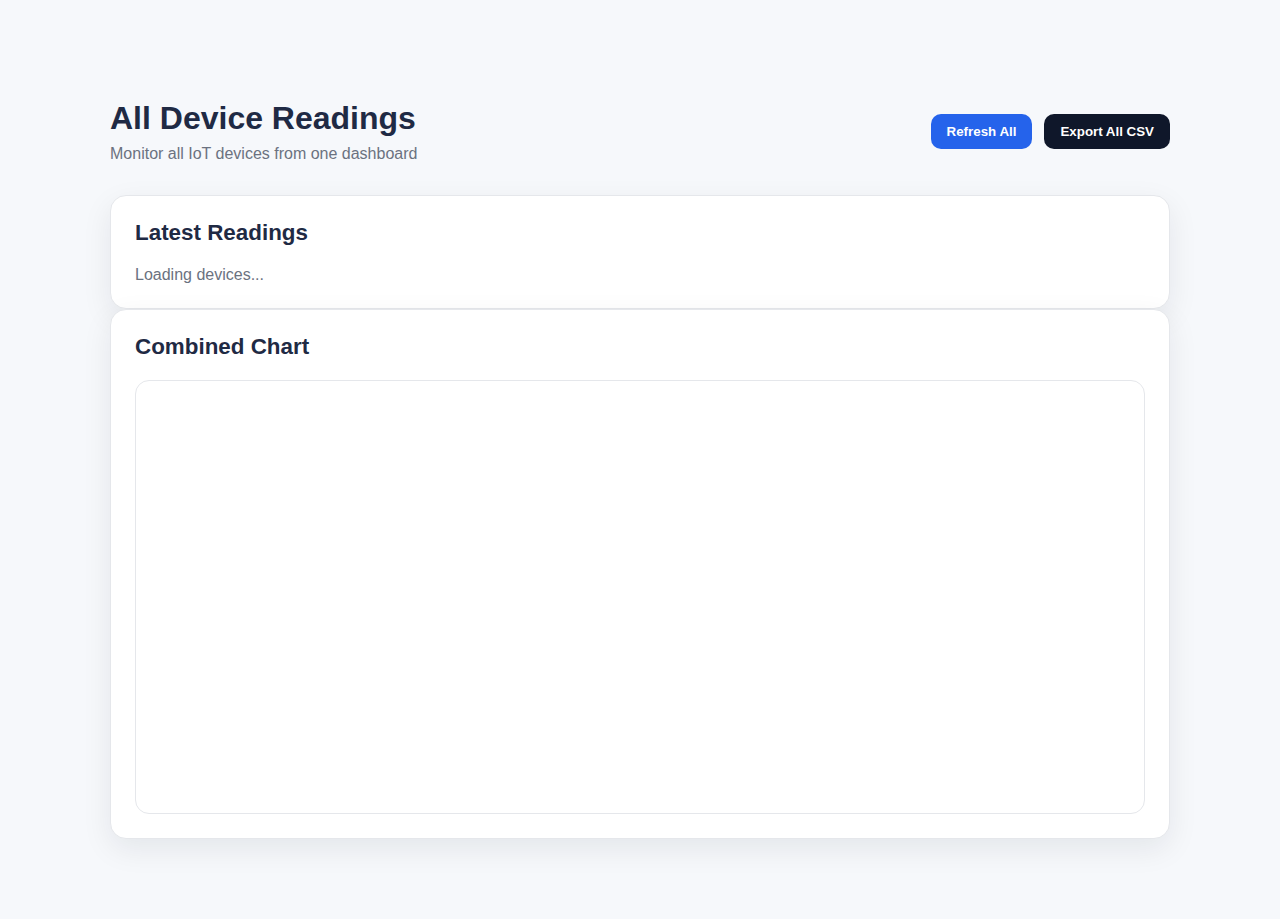
<file: static/all-readings.html>
<!DOCTYPE html>
<html lang="en">
  <head>
    <meta charset="UTF-8" />
    <meta name="viewport" content="width=device-width, initial-scale=1.0" />
    <title>All Device Readings - Smart Kerala Volt Metering</title>
    <link rel="stylesheet" href="/static/styles.css" />
    <script src="https://code.highcharts.com/highcharts.js"></script>
  </head>
  <body>
    <div id="navbar-container"></div>
    <div class="container">
      <header class="header">
        <div>
          <h1>All Device Readings</h1>
          <p>Monitor all IoT devices from one dashboard</p>
        </div>
        <div class="header-actions">
          <button class="button" id="refreshAllBtn" type="button">Refresh All</button>
          <button class="button secondary" id="exportAllCsvBtn" type="button">Export All CSV</button>
        </div>
      </header>

      <section class="panel">
        <div class="panel-header">
          <h2>Latest Readings</h2>
        </div>
        <div id="allReadingsContainer" class="all-devices-grid">
          <p class="muted">Loading devices...</p>
        </div>
      </section>

      <section class="panel">
        <div class="panel-header">
          <h2>Combined Chart</h2>
        </div>
        <div class="chart-section">
          <div id="combinedChart" class="chart-container"></div>
        </div>
      </section>
    </div>

    <script src="/static/app.js"></script>
  </body>
</html>
</file>
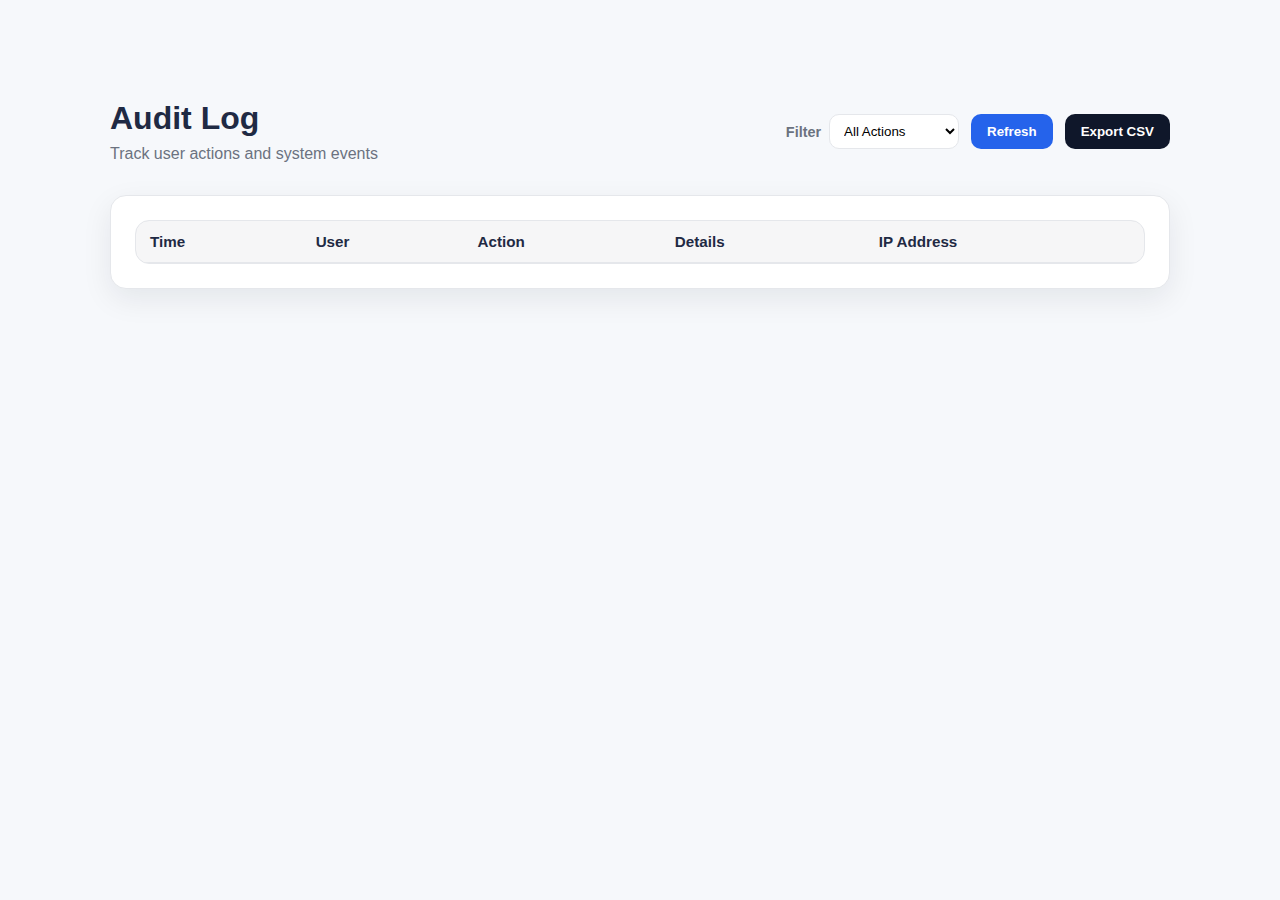
<file: static/audit.html>
<!DOCTYPE html>
<html lang="en">
  <head>
    <meta charset="UTF-8" />
    <meta name="viewport" content="width=device-width, initial-scale=1.0" />
    <title>Audit Log - Smart Kerala Volt Metering</title>
    <link rel="stylesheet" href="/static/css/variables.css" />
    <link rel="stylesheet" href="/static/css/navbar.css" />
    <link rel="stylesheet" href="/static/css/buttons.css" />
    <link rel="stylesheet" href="/static/css/components.css" />
    <link rel="stylesheet" href="/static/css/tables.css" />
  </head>
  <body>
    <div id="navbar-container"></div>
    <div class="container">
      <header class="header">
        <div>
          <h1>Audit Log</h1>
          <p>Track user actions and system events</p>
        </div>
        <div class="header-actions">
          <label class="toolbar-field">
            Filter
            <select id="actionFilter">
              <option value="">All Actions</option>
              <option value="login">Login</option>
              <option value="logout">Logout</option>
              <option value="device_control">Device Control</option>
              <option value="device_create">Device Create</option>
              <option value="device_update">Device Update</option>
              <option value="device_delete">Device Delete</option>
              <option value="user_create">User Create</option>
              <option value="user_update">User Update</option>
              <option value="user_delete">User Delete</option>
            </select>
          </label>
          <button class="button" id="refreshAuditBtn">Refresh</button>
          <button class="button secondary" id="exportAuditBtn">Export CSV</button>
        </div>
      </header>

      <section class="panel">
        <div class="table-wrap">
          <table class="table">
            <thead>
              <tr>
                <th>Time</th>
                <th>User</th>
                <th>Action</th>
                <th>Details</th>
                <th>IP Address</th>
              </tr>
            </thead>
            <tbody id="auditTableBody"></tbody>
          </table>
          <p class="muted" id="auditEmpty" style="display:none">No audit logs found.</p>
        </div>
      </section>
    </div>

    <script src="/static/app.js"></script>
  </body>
</html>
</file>
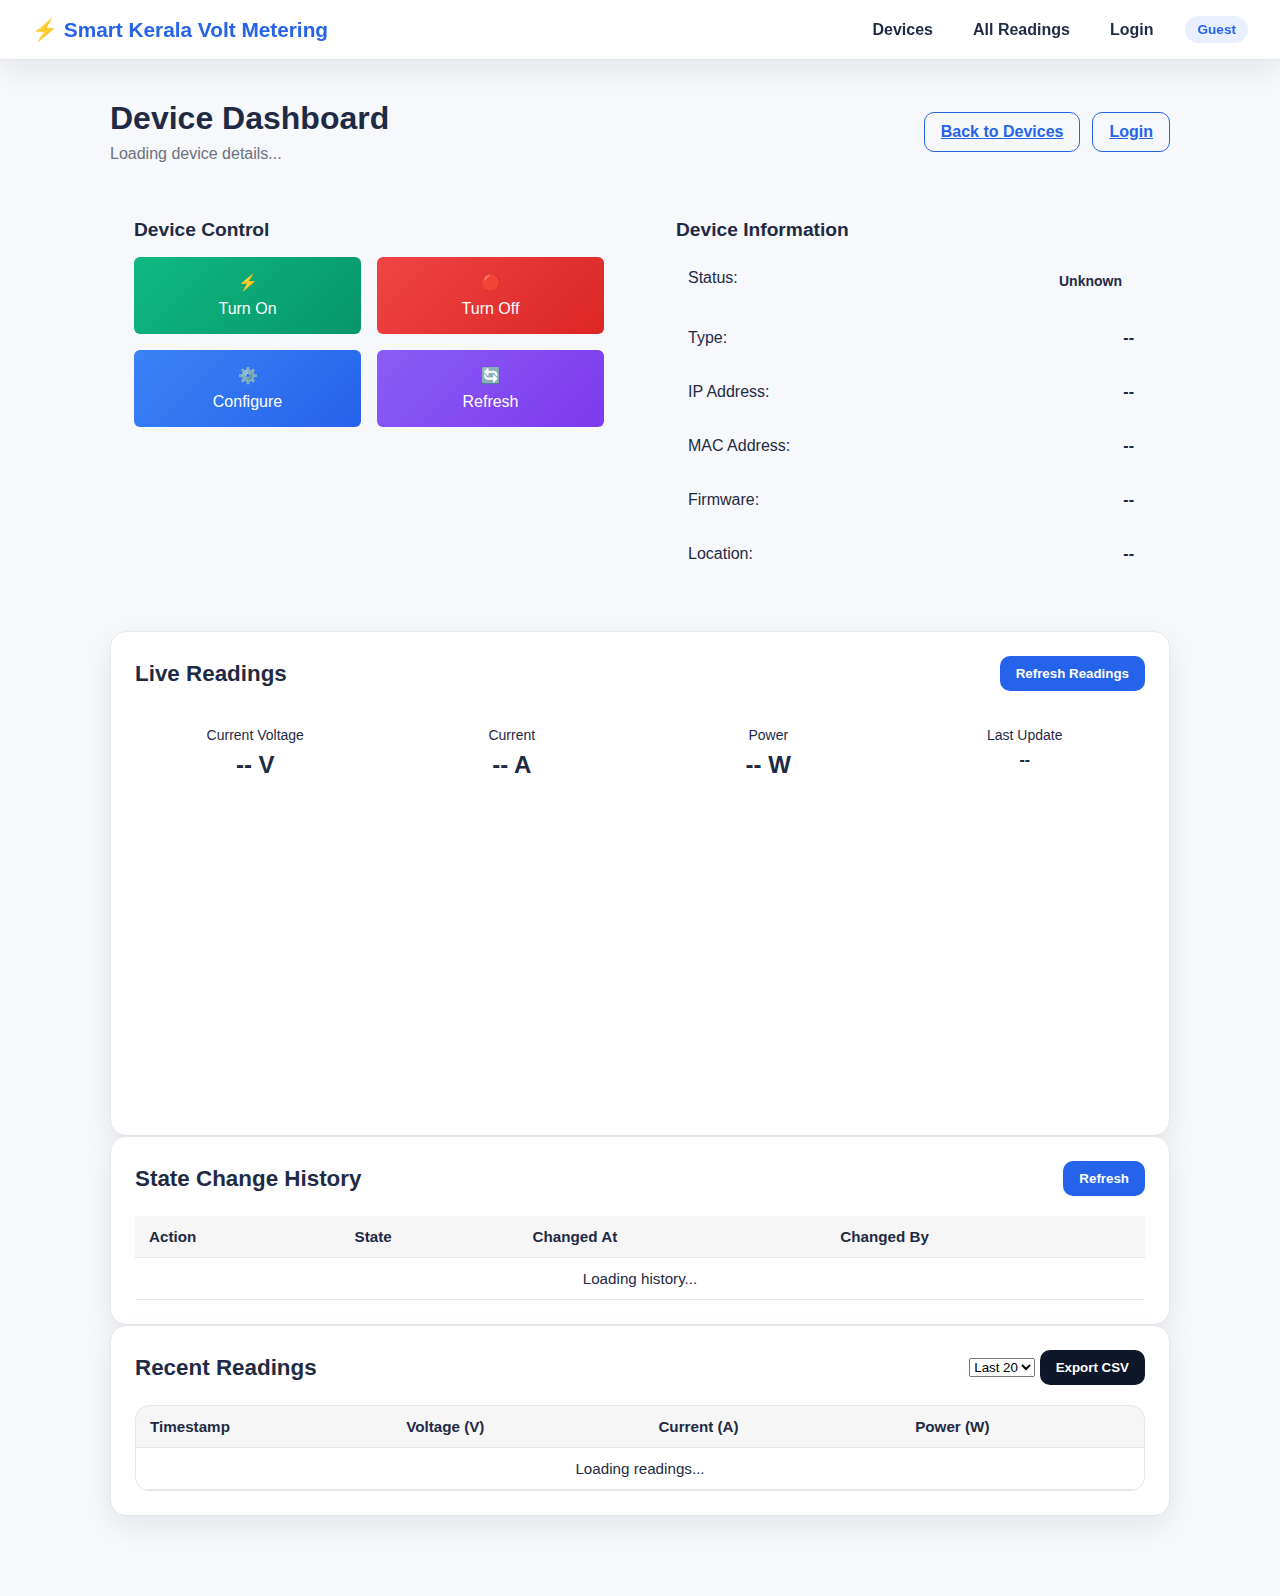
<file: static/device-dashboard.html>
<!DOCTYPE html>
<html lang="en">
  <head>
    <meta charset="UTF-8" />
    <meta name="viewport" content="width=device-width, initial-scale=1.0" />
    <title>Device Dashboard - Smart Kerala Volt Metering</title>
    <link rel="stylesheet" href="/static/css/variables.css" />
    <link rel="stylesheet" href="/static/css/navbar.css" />
    <link rel="stylesheet" href="/static/css/buttons.css" />
    <link rel="stylesheet" href="/static/css/components.css" />
    <link rel="stylesheet" href="/static/css/tables.css" />
    <link rel="stylesheet" href="/static/css/readings.css" />
    <link rel="stylesheet" href="/static/css/modals.css" />
    <link rel="stylesheet" href="/static/css/forms.css" />
    <link rel="stylesheet" href="/static/css/devices.css" />
    <script src="https://code.highcharts.com/highcharts.js"></script>
    <style>
      .dashboard-grid {
        display: grid;
        grid-template-columns: 1fr 1fr;
        gap: 1.5rem;
        margin-bottom: 2rem;
      }

      @media (max-width: 768px) {
        .dashboard-grid {
          grid-template-columns: 1fr;
        }
      }

      .control-panel {
        background: var(--card-bg);
        padding: 1.5rem;
        border-radius: 8px;
        border: 1px solid var(--border-color);
      }

      .control-panel h3 {
        margin: 0 0 1rem 0;
        font-size: 1.2rem;
        color: var(--text-color);
      }

      .control-buttons {
        display: grid;
        grid-template-columns: repeat(2, 1fr);
        gap: 1rem;
        margin-bottom: 1rem;
      }

      .control-btn {
        padding: 1rem;
        border: none;
        border-radius: 6px;
        font-size: 1rem;
        font-weight: 500;
        cursor: pointer;
        transition: all 0.2s;
        display: flex;
        flex-direction: column;
        align-items: center;
        gap: 0.5rem;
      }

      .control-btn:disabled {
        opacity: 0.5;
        cursor: not-allowed;
      }

      .control-btn.power-on {
        background: linear-gradient(135deg, #10b981 0%, #059669 100%);
        color: white;
      }

      .control-btn.power-off {
        background: linear-gradient(135deg, #ef4444 0%, #dc2626 100%);
        color: white;
      }

      .control-btn.configure {
        background: linear-gradient(135deg, #3b82f6 0%, #2563eb 100%);
        color: white;
      }

      .control-btn.refresh {
        background: linear-gradient(135deg, #8b5cf6 0%, #7c3aed 100%);
        color: white;
      }

      .control-btn:hover:not(:disabled) {
        transform: translateY(-2px);
        box-shadow: 0 4px 12px rgba(0, 0, 0, 0.15);
      }

      .device-info-grid {
        display: grid;
        gap: 0.75rem;
      }

      .info-item {
        display: flex;
        justify-content: space-between;
        padding: 0.75rem;
        background: var(--bg-color);
        border-radius: 4px;
        border: 1px solid var(--border-color);
      }

      .info-label {
        font-weight: 500;
        color: var(--muted-color);
      }

      .info-value {
        color: var(--text-color);
        font-weight: 600;
      }

      .status-indicator {
        display: inline-flex;
        align-items: center;
        gap: 0.5rem;
        padding: 0.25rem 0.75rem;
        border-radius: 12px;
        font-size: 0.875rem;
        font-weight: 600;
      }

      .status-indicator.active {
        background: #d1fae5;
        color: #065f46;
      }

      .status-indicator.inactive {
        background: #fee2e2;
        color: #991b1b;
      }

      .status-indicator.maintenance {
        background: #fef3c7;
        color: #92400e;
      }

      .status-dot {
        width: 8px;
        height: 8px;
        border-radius: 50%;
        animation: pulse 2s ease-in-out infinite;
      }

      .status-indicator.active .status-dot {
        background: #10b981;
      }

      .status-indicator.inactive .status-dot {
        background: #ef4444;
      }

      .status-indicator.maintenance .status-dot {
        background: #f59e0b;
      }

      @keyframes pulse {
        0%, 100% {
          opacity: 1;
        }
        50% {
          opacity: 0.5;
        }
      }

      .stats-mini {
        display: grid;
        grid-template-columns: repeat(auto-fit, minmax(150px, 1fr));
        gap: 1rem;
        margin-top: 1rem;
      }

      .stat-mini {
        text-align: center;
        padding: 1rem;
        background: var(--bg-color);
        border-radius: 6px;
        border: 1px solid var(--border-color);
      }

      .stat-mini-label {
        font-size: 0.875rem;
        color: var(--muted-color);
        margin-bottom: 0.5rem;
      }

      .stat-mini-value {
        font-size: 1.5rem;
        font-weight: 700;
        color: var(--primary-color);
      }

      .history-table {
        max-height: 400px;
        overflow-y: auto;
      }

      .action-badge {
        display: inline-block;
        padding: 0.25rem 0.75rem;
        border-radius: 12px;
        font-size: 0.75rem;
        font-weight: 600;
      }

      .action-badge.turn_on {
        background: #d1fae5;
        color: #065f46;
      }

      .action-badge.turn_off {
        background: #fee2e2;
        color: #991b1b;
      }

      .action-badge.configure {
        background: #dbeafe;
        color: #1e40af;
      }

      .action-badge.create {
        background: #e0e7ff;
        color: #3730a3;
      }

      .chart-container {
        height: 300px;
        margin-top: 1rem;
      }
    </style>
  </head>
  <body>
    <div id="navbar-container"></div>
    <div class="container">
      <header class="header">
        <div>
          <h1 id="deviceTitle">Device Dashboard</h1>
          <p id="deviceMeta" class="muted">Loading device details...</p>
        </div>
        <div class="header-actions">
          <a class="button ghost" href="/">Back to Devices</a>
          <a class="button ghost" href="/login" id="loginLink">Login</a>
          <button class="button secondary" id="logoutBtn">Logout</button>
        </div>
      </header>

      <div class="dashboard-grid">
        <!-- Device Control Panel -->
        <div class="control-panel">
          <h3>Device Control</h3>
          <div class="control-buttons">
            <button class="control-btn power-on" id="btnTurnOn" data-action="4">
              <span>⚡</span>
              <span>Turn On</span>
            </button>
            <button class="control-btn power-off" id="btnTurnOff" data-action="5">
              <span>🔴</span>
              <span>Turn Off</span>
            </button>
            <button class="control-btn configure" id="btnConfigure" data-action="6">
              <span>⚙️</span>
              <span>Configure</span>
            </button>
            <button class="control-btn refresh" id="btnRefresh">
              <span>🔄</span>
              <span>Refresh</span>
            </button>
          </div>
          <div id="controlMessage" style="display:none; padding: 1rem; border-radius: 6px; margin-top: 1rem;"></div>
        </div>

        <!-- Device Information -->
        <div class="control-panel">
          <h3>Device Information</h3>
          <div class="device-info-grid">
            <div class="info-item">
              <span class="info-label">Status:</span>
              <span id="deviceStatus" class="status-indicator">
                <span class="status-dot"></span>
                <span>Unknown</span>
              </span>
            </div>
            <div class="info-item">
              <span class="info-label">Type:</span>
              <span class="info-value" id="deviceType">--</span>
            </div>
            <div class="info-item">
              <span class="info-label">IP Address:</span>
              <span class="info-value" id="deviceIP">--</span>
            </div>
            <div class="info-item">
              <span class="info-label">MAC Address:</span>
              <span class="info-value" id="deviceMAC">--</span>
            </div>
            <div class="info-item">
              <span class="info-label">Firmware:</span>
              <span class="info-value" id="deviceFirmware">--</span>
            </div>
            <div class="info-item">
              <span class="info-label">Location:</span>
              <span class="info-value" id="deviceLocation">--</span>
            </div>
          </div>
        </div>
      </div>

      <!-- Live Readings -->
      <section class="panel">
        <div class="panel-header">
          <h2>Live Readings</h2>
          <button class="button" id="refreshReadings">Refresh Readings</button>
        </div>
        <div class="stats-mini">
          <div class="stat-mini">
            <div class="stat-mini-label">Current Voltage</div>
            <div class="stat-mini-value" id="currentVoltage">-- V</div>
          </div>
          <div class="stat-mini">
            <div class="stat-mini-label">Current</div>
            <div class="stat-mini-value" id="currentCurrent">-- A</div>
          </div>
          <div class="stat-mini">
            <div class="stat-mini-label">Power</div>
            <div class="stat-mini-value" id="currentPower">-- W</div>
          </div>
          <div class="stat-mini">
            <div class="stat-mini-label">Last Update</div>
            <div class="stat-mini-value" id="lastUpdate" style="font-size: 1rem;">--</div>
          </div>
        </div>
        <div id="voltageChart" class="chart-container"></div>
      </section>

      <!-- State History -->
      <section class="panel">
        <div class="panel-header">
          <h2>State Change History</h2>
          <button class="button" id="refreshHistory">Refresh</button>
        </div>
        <div class="history-table">
          <table class="table">
            <thead>
              <tr>
                <th>Action</th>
                <th>State</th>
                <th>Changed At</th>
                <th>Changed By</th>
              </tr>
            </thead>
            <tbody id="historyTableBody">
              <tr>
                <td colspan="4" style="text-align: center;">Loading history...</td>
              </tr>
            </tbody>
          </table>
        </div>
      </section>

      <!-- Recent Readings Table -->
      <section class="panel">
        <div class="panel-header">
          <h2>Recent Readings</h2>
          <div>
            <select id="readingsLimit">
              <option value="10">Last 10</option>
              <option value="20" selected>Last 20</option>
              <option value="50">Last 50</option>
            </select>
            <button class="button secondary" id="exportCsv">Export CSV</button>
          </div>
        </div>
        <div class="table-wrap">
          <table class="table">
            <thead>
              <tr>
                <th>Timestamp</th>
                <th>Voltage (V)</th>
                <th>Current (A)</th>
                <th>Power (W)</th>
              </tr>
            </thead>
            <tbody id="readingsTableBody">
              <tr>
                <td colspan="4" style="text-align: center;">Loading readings...</td>
              </tr>
            </tbody>
          </table>
        </div>
      </section>
    </div>

    <script src="/static/navbar.js"></script>
    <script src="/static/auth.js"></script>
    <script src="/static/device-dashboard.js"></script>
  </body>
</html>
</file>
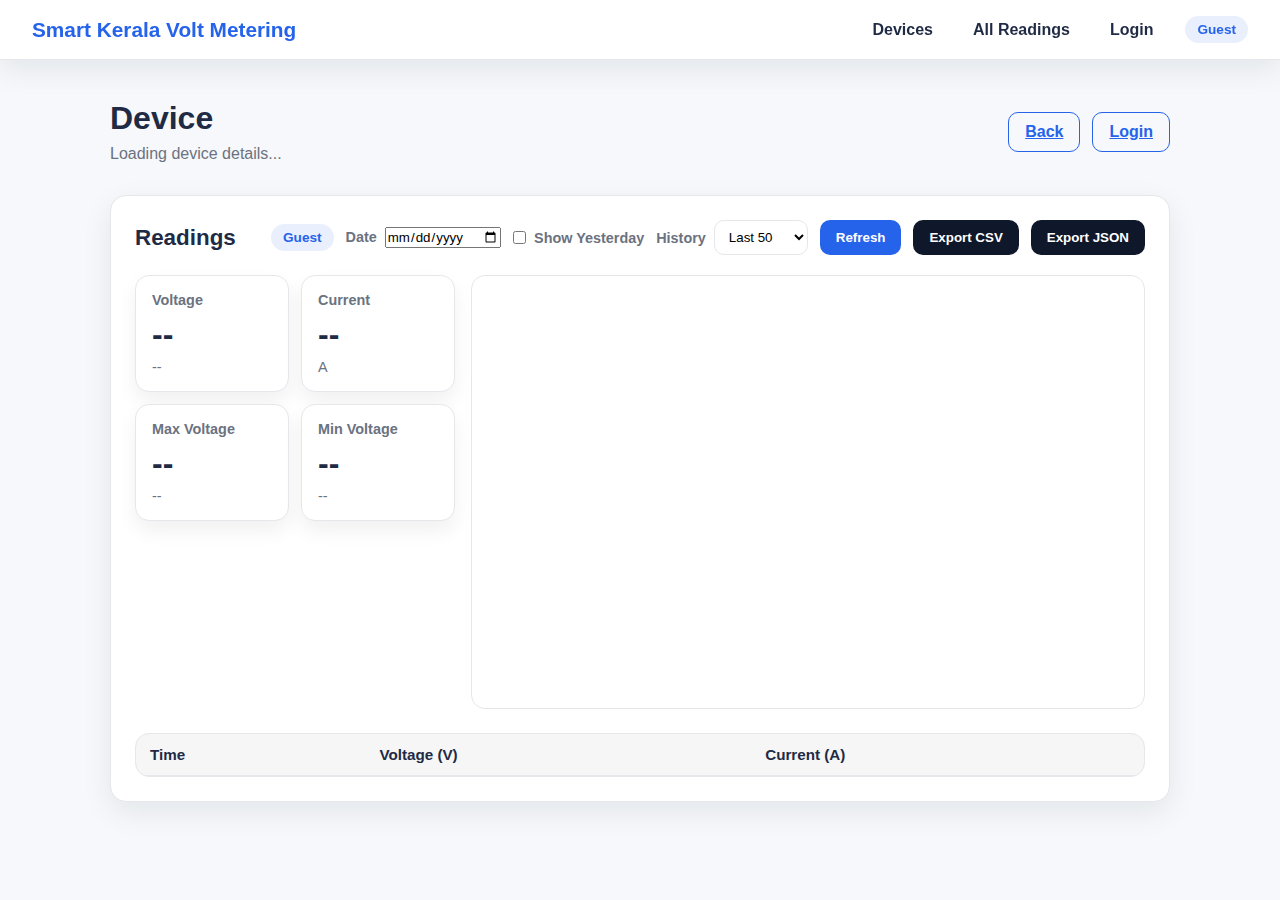
<file: static/device.html>
<!DOCTYPE html>
<html lang="en">
  <head>
    <meta charset="UTF-8" />
    <meta name="viewport" content="width=device-width, initial-scale=1.0" />
    <title>Device Readings - Smart Kerala Volt Metering</title>
    <link rel="stylesheet" href="/static/styles.css" />
    <script src="https://code.highcharts.com/highcharts.js"></script>
  </head>
  <body>
    <nav class="navbar">
      <div class="navbar-brand">
        <a href="/">Smart Kerala Volt Metering</a>
      </div>
      <div class="navbar-menu">
        <a href="/" class="navbar-item">Devices</a>
        <a href="/all-readings" class="navbar-item">All Readings</a>
        <a href="/login" class="navbar-item" id="navLoginLink">Login</a>
        <button class="navbar-item button ghost" id="navLogoutBtn" style="display:none">Logout</button>
        <span class="navbar-badge" id="navAuthBadge">Guest</span>
      </div>
    </nav>
    <div class="container">
      <header class="header">
        <div>
          <h1 id="deviceTitle">Device</h1>
          <p id="deviceMeta" class="muted">Loading device details...</p>
        </div>
        <div class="header-actions">
          <a class="button ghost" href="/">Back</a>
          <a class="button ghost" href="/login" id="loginLink">Login</a>
          <button class="button secondary" id="logoutBtn">Logout</button>
        </div>
      </header>

      <section class="panel">
        <div class="panel-header">
          <h2>Readings</h2>
          <div class="toolbar">
            <span class="badge" id="authBadge">Guest</span>
            <label class="toolbar-field">
              Date
              <input type="date" id="datePicker" />
            </label>
            <label class="toolbar-field">
              <input type="checkbox" id="showYesterday" />
              Show Yesterday
            </label>
            <label class="toolbar-field">
              History
              <select id="historyLimit">
                <option value="10">Last 10</option>
                <option value="50" selected>Last 50</option>
                <option value="200">Last 200</option>
              </select>
            </label>
            <button class="button" id="refreshBtn" type="button">Refresh</button>
            <button class="button secondary" id="exportCsvBtn" type="button">Export CSV</button>
            <button class="button secondary" id="exportJsonBtn" type="button">Export JSON</button>
          </div>
        </div>

        <div class="reading-layout">
          <div class="stats">
            <div class="stat-card">
              <div class="stat-label">Voltage</div>
              <div class="stat-value" id="latestVoltage">--</div>
              <div class="stat-sub" id="latestTime">--</div>
            </div>
            <div class="stat-card">
              <div class="stat-label">Current</div>
              <div class="stat-value" id="latestCurrent">--</div>
              <div class="stat-sub">A</div>
            </div>
            <div class="stat-card">
              <div class="stat-label">Max Voltage</div>
              <div class="stat-value" id="maxVoltage">--</div>
              <div class="stat-sub" id="maxVoltageTime">--</div>
            </div>
            <div class="stat-card">
              <div class="stat-label">Min Voltage</div>
              <div class="stat-value" id="minVoltage">--</div>
              <div class="stat-sub" id="minVoltageTime">--</div>
            </div>
          </div>

          <div class="chart-section">
            <div id="chartContainer" class="chart-container"></div>
          </div>
        </div>

        <div class="table-wrap">
          <table class="table">
            <thead>
              <tr>
                <th>Time</th>
                <th>Voltage (V)</th>
                <th>Current (A)</th>
              </tr>
            </thead>
            <tbody id="readingsBody"></tbody>
          </table>
          <p class="muted" id="readingsEmpty" style="display: none">No readings found.</p>
        </div>
      </section>
    </div>

    <script src="/static/app.js"></script>
  </body>
</html>
</file>
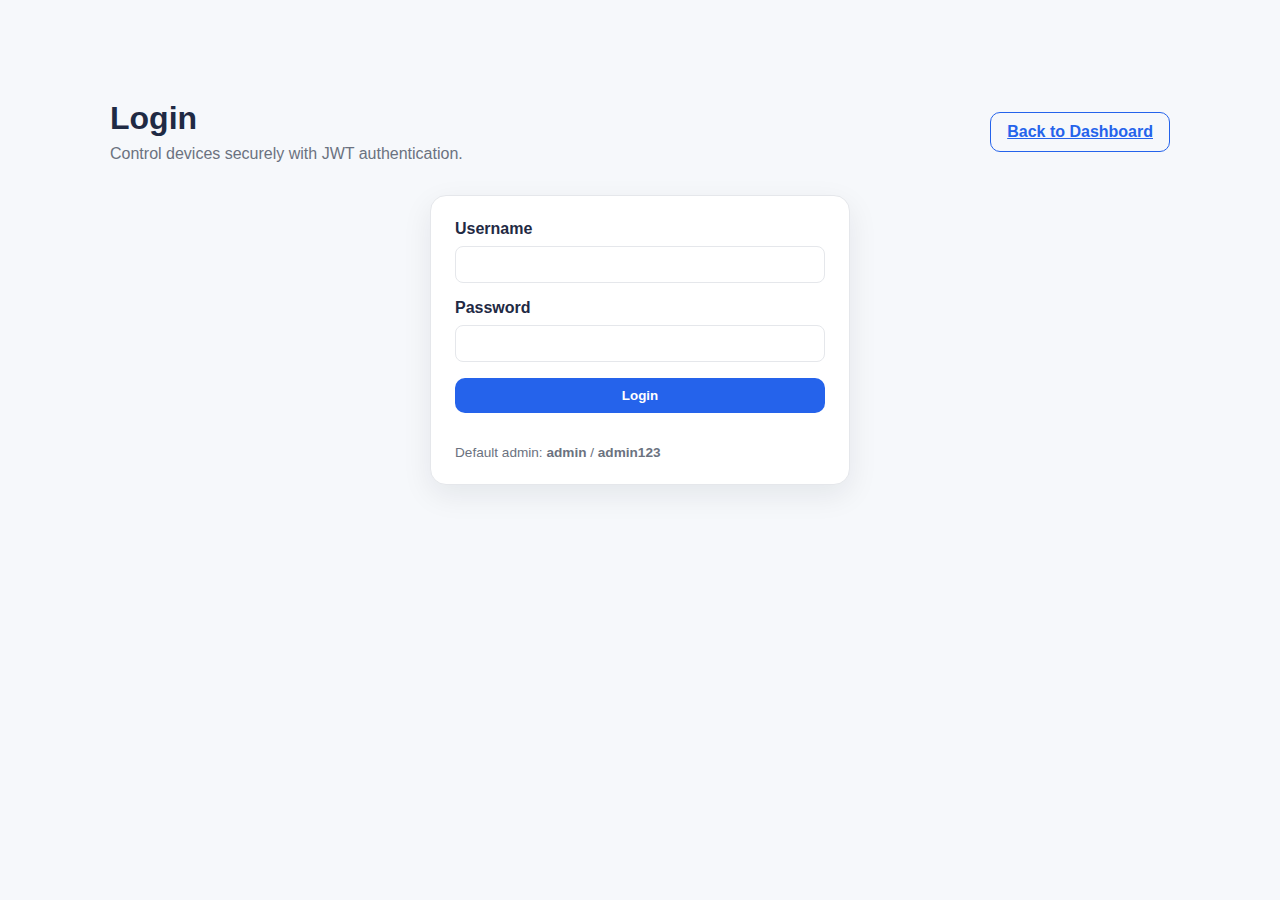
<file: static/login.html>
<!DOCTYPE html>
<html lang="en">
  <head>
    <meta charset="UTF-8" />
    <meta name="viewport" content="width=device-width, initial-scale=1.0" />
    <title>Login - Smart Kerala Volt Metering</title>
    <link rel="stylesheet" href="/static/styles.css" />
  </head>
  <body>
    <div id="navbar-container"></div>
    <div class="container">
      <header class="header">
        <div>
          <h1>Login</h1>
          <p>Control devices securely with JWT authentication.</p>
        </div>
        <a class="button ghost" href="/">Back to Dashboard</a>
      </header>

      <section class="panel login-panel">
        <form id="loginForm" class="form">
          <label>
            Username
            <input type="text" name="username" required />
          </label>
          <label>
            Password
            <input type="password" name="password" required />
          </label>
          <button class="button" type="submit">Login</button>
          <p id="loginMessage" class="message"></p>
          <p class="hint">Default admin: <strong>admin</strong> / <strong>admin123</strong></p>
        </form>
      </section>
    </div>

    <script src="/static/app.js"></script>
  </body>
</html>
</file>
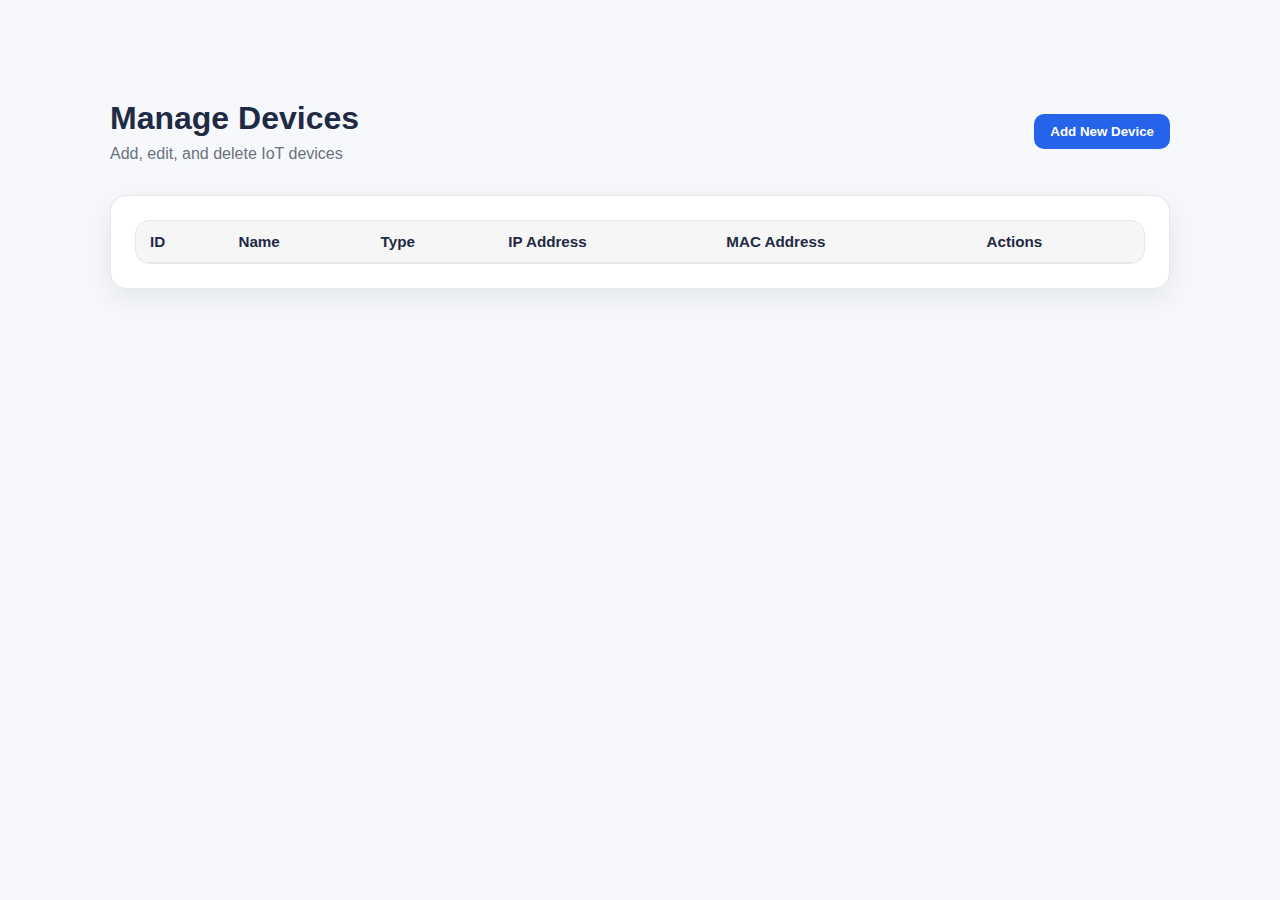
<file: static/manage-devices.html>
<!DOCTYPE html>
<html lang="en">
  <head>
    <meta charset="UTF-8" />
    <meta name="viewport" content="width=device-width, initial-scale=1.0" />
    <title>Manage Devices - Smart Kerala Volt Metering</title>
    <link rel="stylesheet" href="/static/css/variables.css" />
    <link rel="stylesheet" href="/static/css/navbar.css" />
    <link rel="stylesheet" href="/static/css/buttons.css" />
    <link rel="stylesheet" href="/static/css/components.css" />
    <link rel="stylesheet" href="/static/css/tables.css" />
    <link rel="stylesheet" href="/static/css/modals.css" />
    <link rel="stylesheet" href="/static/css/forms.css" />
  </head>
  <body>
    <div id="navbar-container"></div>
    <div class="container">
      <header class="header">
        <div>
          <h1>Manage Devices</h1>
          <p>Add, edit, and delete IoT devices</p>
        </div>
        <button class="button" id="addDeviceBtn">Add New Device</button>
      </header>

      <section class="panel">
        <div class="table-wrap">
          <table class="table">
            <thead>
              <tr>
                <th>ID</th>
                <th>Name</th>
                <th>Type</th>
                <th>IP Address</th>
                <th>MAC Address</th>
                <th>Actions</th>
              </tr>
            </thead>
            <tbody id="devicesTableBody"></tbody>
          </table>
        </div>
      </section>
    </div>

    <div id="deviceModal" class="modal" style="display:none">
      <div class="modal-content">
        <div class="modal-header">
          <h2 id="modalTitle">Add Device</h2>
          <button class="modal-close" id="closeModal">&times;</button>
        </div>
        <form id="deviceForm" class="form">
          <input type="hidden" id="deviceId" name="deviceId" />
          <label>
            Name
            <input type="text" id="deviceName" name="name" required />
          </label>
          <label>
            Type
            <select id="deviceType" name="type" required>
              <option value="">Select device type</option>
            </select>
          </label>
          <label>
            IP Address
            <input type="text" id="deviceIP" name="ip_address" />
          </label>
          <label>
            MAC Address
            <input type="text" id="deviceMAC" name="mac_address" />
          </label>
          <label>
            Firmware Version
            <select id="deviceFirmware" name="firmware_version_id" required>
              <option value="">Select firmware version</option>
            </select>
          </label>
          <label>
            Address
            <input type="text" id="deviceAddress" name="address" />
          </label>
          <label>
            City
            <input type="text" id="deviceCity" name="city" />
          </label>
          <button class="button" type="submit">Save</button>
        </form>
      </div>
    </div>

    <script src="/static/app.js"></script>
  </body>
</html>
</file>
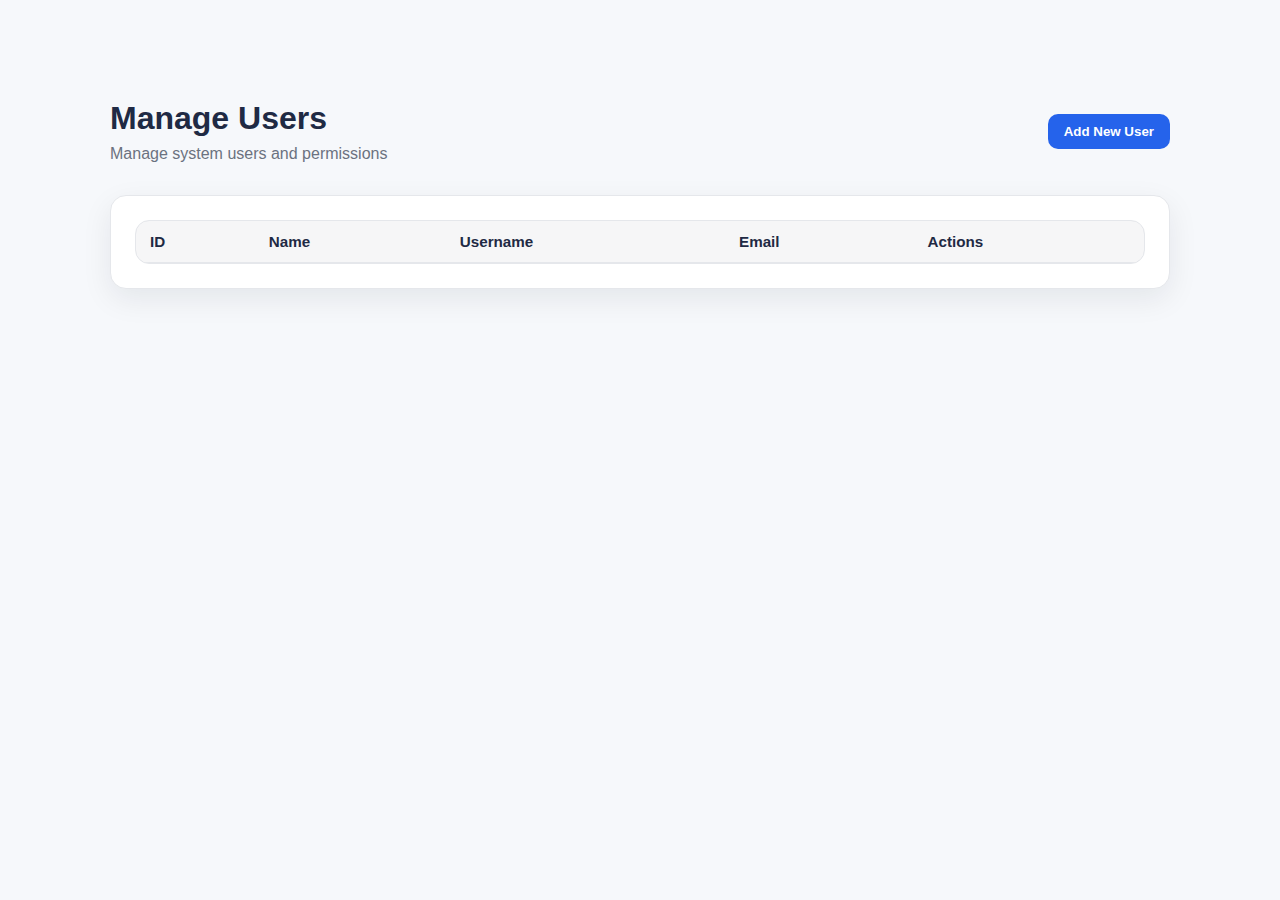
<file: static/manage-users.html>
<!DOCTYPE html>
<html lang="en">
  <head>
    <meta charset="UTF-8" />
    <meta name="viewport" content="width=device-width, initial-scale=1.0" />
    <title>Manage Users - Smart Kerala Volt Metering</title>
    <link rel="stylesheet" href="/static/styles.css" />
  </head>
  <body>
    <div id="navbar-container"></div>
    <div class="container">
      <header class="header">
        <div>
          <h1>Manage Users</h1>
          <p>Manage system users and permissions</p>
        </div>
        <button class="button" id="addUserBtn">Add New User</button>
      </header>

      <section class="panel">
        <div class="table-wrap">
          <table class="table">
            <thead>
              <tr>
                <th>ID</th>
                <th>Name</th>
                <th>Username</th>
                <th>Email</th>
                <th>Actions</th>
              </tr>
            </thead>
            <tbody id="usersTableBody"></tbody>
          </table>
        </div>
      </section>
    </div>

    <div id="userModal" class="modal" style="display:none">
      <div class="modal-content">
        <div class="modal-header">
          <h2 id="modalTitle">Add User</h2>
          <button class="modal-close" id="closeModal">&times;</button>
        </div>
        <form id="userForm" class="form">
          <input type="hidden" id="userId" />
          <label>
            Name
            <input type="text" id="userName" required />
          </label>
          <label>
            Username
            <input type="text" id="userUsername" required />
          </label>
          <label>
            Email
            <input type="email" id="userEmail" required />
          </label>
          <label>
            Password
            <input type="password" id="userPassword" />
            <span class="hint">Leave blank to keep existing password</span>
          </label>
          <button class="button" type="submit">Save</button>
        </form>
      </div>
    </div>

    <script src="/static/app.js"></script>
  </body>
</html>
</file>
<file: static/styles.css>
:root {
  color-scheme: light;
  --bg: #f6f8fb;
  --panel: #ffffff;
  --text: #1f2a44;
  --muted: #6b7280;
  --accent: #2563eb;
  --accent-dark: #1e40af;
  --border: #e5e7eb;
  --shadow: 0 10px 30px rgba(15, 23, 42, 0.08);
  --navbar-height: 60px;
}

* {
  box-sizing: border-box;
  margin: 0;
  padding: 0;
  font-family: "Inter", "Segoe UI", sans-serif;
}

body {
  background: var(--bg);
  color: var(--text);
  min-height: 100vh;
  padding-top: var(--navbar-height);
}

.navbar {
  position: fixed;
  top: 0;
  left: 0;
  right: 0;
  height: var(--navbar-height);
  background: var(--panel);
  border-bottom: 1px solid var(--border);
  display: flex;
  justify-content: space-between;
  align-items: center;
  padding: 0 32px;
  box-shadow: var(--shadow);
  z-index: 1000;
}

.navbar-brand a {
  font-size: 1.3rem;
  font-weight: 800;
  color: var(--accent);
  text-decoration: none;
}

.navbar-menu {
  display: flex;
  gap: 8px;
  align-items: center;
}

.navbar-item {
  padding: 8px 16px;
  border-radius: 8px;
  color: var(--text);
  text-decoration: none;
  font-weight: 600;
  transition: 0.2s ease;
  background: transparent;
  border: none;
  cursor: pointer;
}

.navbar-item:hover {
  background: rgba(37, 99, 235, 0.1);
  color: var(--accent);
}

.navbar-item.active {
  background: rgba(37, 99, 235, 0.15);
  color: var(--accent);
}

.navbar-badge {
  padding: 6px 12px;
  border-radius: 999px;
  background: rgba(37, 99, 235, 0.1);
  color: var(--accent);
  font-weight: 600;
  font-size: 0.85rem;
  margin-left: 8px;
}

.container {
  max-width: 1100px;
  margin: 0 auto;
  padding: 40px 20px 80px;
}

.header {
  display: flex;
  justify-content: space-between;
  align-items: center;
  gap: 20px;
  margin-bottom: 32px;
}

.header h1 {
  font-size: 2rem;
  margin-bottom: 8px;
}

.header p {
  color: var(--muted);
}

.header-actions {
  display: flex;
  gap: 12px;
  align-items: center;
}

.toolbar {
  display: flex;
  gap: 12px;
  align-items: center;
  flex-wrap: wrap;
  justify-content: flex-end;
}

.toolbar-field {
  display: flex;
  gap: 8px;
  align-items: center;
  color: var(--muted);
  font-size: 0.9rem;
  font-weight: 600;
}

.toolbar-field select {
  padding: 8px 10px;
  border-radius: 10px;
  border: 1px solid var(--border);
  background: #fff;
}

.panel {
  background: var(--panel);
  border-radius: 16px;
  padding: 24px;
  box-shadow: var(--shadow);
  border: 1px solid var(--border);
}

.panel-header {
  display: flex;
  justify-content: space-between;
  align-items: center;
  margin-bottom: 20px;
}

.panel h2 {
  font-size: 1.4rem;
}

.badge {
  padding: 6px 12px;
  border-radius: 999px;
  background: rgba(37, 99, 235, 0.1);
  color: var(--accent);
  font-weight: 600;
  font-size: 0.85rem;
}

.device-grid {
  display: grid;
  grid-template-columns: repeat(auto-fit, minmax(250px, 1fr));
  gap: 16px;
}

.device-card {
  border: 1px solid var(--border);
  border-radius: 12px;
  padding: 16px;
  background: #ffffff;
  display: flex;
  flex-direction: column;
  gap: 12px;
}

.device-card.clickable {
  cursor: pointer;
  transition: transform 0.12s ease, box-shadow 0.12s ease;
}

.device-card.clickable:hover {
  transform: translateY(-2px);
  box-shadow: var(--shadow);
}

.device-header {
  display: flex;
  justify-content: space-between;
  align-items: center;
}

.device-header h3 {
  font-size: 1.1rem;
}

.chip {
  padding: 4px 10px;
  border-radius: 999px;
  background: rgba(37, 99, 235, 0.1);
  color: var(--accent);
  font-size: 0.75rem;
  font-weight: 600;
}

.device-body p {
  color: var(--muted);
  font-size: 0.9rem;
  margin-bottom: 6px;
}

.device-actions {
  display: flex;
  flex-direction: column;
  gap: 8px;
}

.reading-layout {
  display: grid;
  grid-template-columns: 320px 1fr;
  gap: 16px;
  align-items: start;
  margin-bottom: 24px;
}

.stats {
  display: grid;
  gap: 12px;
  grid-template-columns: repeat(2, 1fr);
}

.chart-section {
  border: 1px solid var(--border);
  border-radius: 14px;
  overflow: hidden;
  background: #fff;
  padding: 16px;
}

.chart-container {
  width: 100%;
  height: 400px;
}

.stat-card {
  border: 1px solid var(--border);
  border-radius: 14px;
  padding: 16px;
  background: #fff;
  box-shadow: 0 10px 20px rgba(15, 23, 42, 0.06);
}

.stat-label {
  color: var(--muted);
  font-size: 0.9rem;
  font-weight: 700;
}

.stat-value {
  font-size: 2rem;
  font-weight: 800;
  margin-top: 8px;
}

.stat-sub {
  color: var(--muted);
  font-size: 0.9rem;
  margin-top: 6px;
}

.table-wrap {
  border: 1px solid var(--border);
  border-radius: 14px;
  overflow: hidden;
  background: #fff;
}

.table {
  width: 100%;
  border-collapse: collapse;
}

.table thead {
  background: rgba(15, 23, 42, 0.04);
}

.table th,
.table td {
  text-align: left;
  padding: 12px 14px;
  border-bottom: 1px solid var(--border);
  font-size: 0.95rem;
}

.table tbody tr:hover {
  background: rgba(37, 99, 235, 0.05);
}

@media (max-width: 900px) {
  .reading-layout {
    grid-template-columns: 1fr;
  }
  
  .stats {
    grid-template-columns: repeat(2, 1fr);
  }
}

.button {
  background: var(--accent);
  color: #ffffff;
  border: none;
  border-radius: 10px;
  padding: 10px 16px;
  font-weight: 600;
  cursor: pointer;
  transition: 0.2s ease;
}

.button:hover {
  background: var(--accent-dark);
}

.button:disabled {
  background: #cbd5f5;
  cursor: not-allowed;
}

.button.secondary {
  background: #0f172a;
}

.button.secondary:hover {
  background: #111827;
}

.button.ghost {
  background: transparent;
  color: var(--accent);
  border: 1px solid var(--accent);
}

.button.ghost:hover {
  background: rgba(37, 99, 235, 0.1);
}

.form {
  display: flex;
  flex-direction: column;
  gap: 16px;
}

.form label {
  display: flex;
  flex-direction: column;
  gap: 8px;
  font-weight: 600;
}

.form input {
  padding: 10px 12px;
  border-radius: 8px;
  border: 1px solid var(--border);
}

.message {
  color: var(--accent);
  font-weight: 600;
}

.hint {
  color: var(--muted);
  font-size: 0.85rem;
}

.muted {
  color: var(--muted);
}

.login-panel {
  max-width: 420px;
  margin: 0 auto;
}

.all-devices-grid {
  display: grid;
  grid-template-columns: repeat(auto-fit, minmax(280px, 1fr));
  gap: 16px;
}

.device-reading-card {
  border: 1px solid var(--border);
  border-radius: 12px;
  padding: 16px;
  background: #fff;
  box-shadow: 0 4px 12px rgba(15, 23, 42, 0.06);
}

.device-reading-header {
  display: flex;
  justify-content: space-between;
  align-items: center;
  margin-bottom: 12px;
}

.device-reading-header h3 {
  font-size: 1.1rem;
}

.device-reading-stats {
  display: grid;
  grid-template-columns: repeat(2, 1fr);
  gap: 12px;
  margin-bottom: 12px;
}

.mini-stat {
  padding: 12px;
  border-radius: 8px;
  background: rgba(37, 99, 235, 0.05);
}

.mini-stat-label {
  font-size: 0.85rem;
  color: var(--muted);
  margin-bottom: 6px;
}

.mini-stat-value {
  font-size: 1.3rem;
  font-weight: 700;
  color: var(--accent);
}

.device-reading-footer {
  display: flex;
  justify-content: flex-end;
}
</file>
<file: static/css/variables.css>
/* CSS Variables and Base Styles */
:root {
  color-scheme: light;
  --bg: #f6f8fb;
  --panel: #ffffff;
  --text: #1f2a44;
  --muted: #6b7280;
  --accent: #2563eb;
  --accent-dark: #1e40af;
  --border: #e5e7eb;
  --shadow: 0 10px 30px rgba(15, 23, 42, 0.08);
  --navbar-height: 60px;
}

* {
  box-sizing: border-box;
  margin: 0;
  padding: 0;
  font-family: "Inter", "Segoe UI", sans-serif;
}

body {
  background: var(--bg);
  color: var(--text);
  min-height: 100vh;
  padding-top: var(--navbar-height);
}

.container {
  max-width: 1100px;
  margin: 0 auto;
  padding: 40px 20px 80px;
}

.muted {
  color: var(--muted);
}

.hint {
  color: var(--muted);
  font-size: 0.85rem;
}

.message {
  color: var(--accent);
  font-weight: 600;
}
</file>
<file: static/css/navbar.css>
/* Navbar Styles */
.navbar {
  position: fixed;
  top: 0;
  left: 0;
  right: 0;
  height: var(--navbar-height);
  background: var(--panel);
  border-bottom: 1px solid var(--border);
  display: flex;
  justify-content: space-between;
  align-items: center;
  padding: 0 32px;
  box-shadow: var(--shadow);
  z-index: 1000;
}

.navbar-brand a {
  font-size: 1.3rem;
  font-weight: 800;
  color: var(--accent);
  text-decoration: none;
}

.navbar-menu {
  display: flex;
  gap: 8px;
  align-items: center;
}

.navbar-item {
  padding: 8px 16px;
  border-radius: 8px;
  color: var(--text);
  text-decoration: none;
  font-weight: 600;
  transition: 0.2s ease;
  background: transparent;
  border: none;
  cursor: pointer;
}

.navbar-item:hover {
  background: rgba(37, 99, 235, 0.1);
  color: var(--accent);
}

.navbar-item.active {
  background: rgba(37, 99, 235, 0.15);
  color: var(--accent);
}

.navbar-badge {
  padding: 6px 12px;
  border-radius: 999px;
  background: rgba(37, 99, 235, 0.1);
  color: var(--accent);
  font-weight: 600;
  font-size: 0.85rem;
  margin-left: 8px;
}
</file>
<file: static/css/buttons.css>
/* Button Styles */
.button {
  background: var(--accent);
  color: #ffffff;
  border: none;
  border-radius: 10px;
  padding: 10px 16px;
  font-weight: 600;
  cursor: pointer;
  transition: 0.2s ease;
}

.button:hover {
  background: var(--accent-dark);
}

.button:disabled {
  background: #cbd5f5;
  cursor: not-allowed;
}

.button.secondary {
  background: #0f172a;
}

.button.secondary:hover {
  background: #111827;
}

.button.ghost {
  background: transparent;
  color: var(--accent);
  border: 1px solid var(--accent);
}

.button.ghost:hover {
  background: rgba(37, 99, 235, 0.1);
}

.button.small {
  padding: 6px 12px;
  font-size: 0.85rem;
}

.button.danger {
  background: #ef4444;
}

.button.danger:hover {
  background: #dc2626;
}
</file>
<file: static/css/components.css>
/* Reusable Components */
.header {
  display: flex;
  justify-content: space-between;
  align-items: center;
  gap: 20px;
  margin-bottom: 32px;
}

.header h1 {
  font-size: 2rem;
  margin-bottom: 8px;
}

.header p {
  color: var(--muted);
}

.header-actions {
  display: flex;
  gap: 12px;
  align-items: center;
}

.toolbar {
  display: flex;
  gap: 12px;
  align-items: center;
  flex-wrap: wrap;
  justify-content: flex-end;
}

.toolbar-field {
  display: flex;
  gap: 8px;
  align-items: center;
  color: var(--muted);
  font-size: 0.9rem;
  font-weight: 600;
}

.toolbar-field select {
  padding: 8px 10px;
  border-radius: 10px;
  border: 1px solid var(--border);
  background: #fff;
}

.panel {
  background: var(--panel);
  border-radius: 16px;
  padding: 24px;
  box-shadow: var(--shadow);
  border: 1px solid var(--border);
}

.panel-header {
  display: flex;
  justify-content: space-between;
  align-items: center;
  margin-bottom: 20px;
}

.panel h2 {
  font-size: 1.4rem;
}

.badge {
  padding: 6px 12px;
  border-radius: 999px;
  background: rgba(37, 99, 235, 0.1);
  color: var(--accent);
  font-weight: 600;
  font-size: 0.85rem;
}

.chip {
  padding: 4px 10px;
  border-radius: 999px;
  background: rgba(37, 99, 235, 0.1);
  color: var(--accent);
  font-size: 0.75rem;
  font-weight: 600;
}
</file>
<file: static/css/tables.css>
/* Table Styles */
.table-wrap {
  border: 1px solid var(--border);
  border-radius: 14px;
  overflow: hidden;
  background: #fff;
}

.table {
  width: 100%;
  border-collapse: collapse;
}

.table thead {
  background: rgba(15, 23, 42, 0.04);
}

.table th,
.table td {
  text-align: left;
  padding: 12px 14px;
  border-bottom: 1px solid var(--border);
  font-size: 0.95rem;
}

.table tbody tr:hover {
  background: rgba(37, 99, 235, 0.05);
}

/* Table link styles - for clickable ID cells */
.table-link {
  color: var(--accent);
  font-weight: 600;
  text-decoration: underline;
  cursor: pointer;
  transition: color 0.2s ease;
}

.table-link:hover {
  color: var(--accent-dark);
}

/* Clickable row styles - for entire row click functionality */
.clickable-row {
  cursor: pointer;
  transition: background-color 0.2s ease;
}

.clickable-row:hover {
  background: rgba(37, 99, 235, 0.08) !important;
}
</file>
<file: static/css/readings.css>
/* Readings and Charts Styles */
.reading-layout {
  display: grid;
  grid-template-columns: 320px 1fr;
  gap: 16px;
  align-items: start;
  margin-bottom: 24px;
}

.stats {
  display: grid;
  gap: 12px;
  grid-template-columns: repeat(2, 1fr);
}

.stat-card {
  border: 1px solid var(--border);
  border-radius: 14px;
  padding: 16px;
  background: #fff;
  box-shadow: 0 10px 20px rgba(15, 23, 42, 0.06);
}

.stat-label {
  color: var(--muted);
  font-size: 0.9rem;
  font-weight: 700;
}

.stat-value {
  font-size: 2rem;
  font-weight: 800;
  margin-top: 8px;
}

.stat-sub {
  color: var(--muted);
  font-size: 0.9rem;
  margin-top: 6px;
}

.mini-stat {
  padding: 12px;
  border-radius: 8px;
  background: rgba(37, 99, 235, 0.05);
}

.mini-stat-label {
  font-size: 0.85rem;
  color: var(--muted);
  margin-bottom: 6px;
}

.mini-stat-value {
  font-size: 1.3rem;
  font-weight: 700;
  color: var(--accent);
}

.chart-section {
  border: 1px solid var(--border);
  border-radius: 14px;
  overflow: hidden;
  background: #fff;
  padding: 16px;
  margin-bottom: 24px;
}

.chart-container {
  width: 100%;
  height: 400px;
  min-height: 300px;
}

/* Readings table container - for tables inside panels */
.readings-table-container {
  background: #fff;
  border-radius: 12px;
  overflow: hidden;
  box-shadow: 0 2px 8px rgba(15, 23, 42, 0.08);
  margin-top: 16px;
}

/* Enhanced table styling for readings */
.readings-table-container .table {
  margin: 0;
}

.readings-table-container .table th {
  background: rgba(37, 99, 235, 0.05);
  font-weight: 700;
  color: var(--text);
  padding: 16px 14px;
  border-bottom: 2px solid var(--border);
}

.readings-table-container .table td {
  padding: 14px;
  border-bottom: 1px solid rgba(229, 231, 235, 0.5);
}

.readings-table-container .table tbody tr:hover {
  background: rgba(37, 99, 235, 0.02);
}

@media (max-width: 900px) {
  .reading-layout {
    grid-template-columns: 1fr;
  }
  
  .stats {
    grid-template-columns: repeat(2, 1fr);
  }

  .chart-container {
    height: 300px;
  }

  .readings-table-container .table th,
  .readings-table-container .table td {
    padding: 10px 8px;
    font-size: 0.85rem;
  }
}
</file>
<file: static/css/modals.css>
/* Modal Styles */
.modal {
  display: none;
  position: fixed;
  z-index: 2000;
  left: 0;
  top: 0;
  width: 100%;
  height: 100%;
  background-color: rgba(0, 0, 0, 0.5);
  backdrop-filter: blur(4px);
}

.modal-content {
  background-color: var(--panel);
  margin: 5% auto;
  padding: 0;
  border-radius: 12px;
  box-shadow: var(--shadow);
  width: 90%;
  max-width: 500px;
  max-height: 80vh;
  overflow-y: auto;
}

.modal-header {
  display: flex;
  justify-content: space-between;
  align-items: center;
  padding: 20px 24px;
  border-bottom: 1px solid var(--border);
}

.modal-header h2,
.modal-header h3 {
  font-size: 1.2rem;
  font-weight: 600;
}

.modal-close {
  background: none;
  border: none;
  font-size: 24px;
  cursor: pointer;
  color: var(--muted);
  padding: 0;
  width: 32px;
  height: 32px;
  display: flex;
  align-items: center;
  justify-content: center;
  border-radius: 6px;
  transition: background-color 0.2s;
}

.modal-close:hover {
  background-color: var(--bg);
}

.modal form {
  padding: 24px;
}

.modal-actions {
  display: flex;
  justify-content: flex-end;
  gap: 12px;
  padding-top: 20px;
  border-top: 1px solid var(--border);
  margin-top: 24px;
}
</file>
<file: static/css/forms.css>
/* Form Styles */
.form {
  display: flex;
  flex-direction: column;
  gap: 16px;
}

.form label {
  display: flex;
  flex-direction: column;
  gap: 8px;
  font-weight: 600;
}

.form input {
  padding: 10px 12px;
  border-radius: 8px;
  border: 1px solid var(--border);
}

.form-group {
  margin-bottom: 20px;
}

.form-group label {
  display: block;
  margin-bottom: 8px;
  font-weight: 500;
  color: var(--text);
}

.form-group input[type="text"],
.form-group input[type="email"],
.form-group input[type="password"],
.form-group select,
.form-group textarea {
  width: 100%;
  padding: 10px 12px;
  border: 1px solid var(--border);
  border-radius: 6px;
  font-size: 14px;
  transition: border-color 0.2s;
}

.form-group input:focus,
.form-group select:focus,
.form-group textarea:focus {
  outline: none;
  border-color: var(--accent);
  box-shadow: 0 0 0 3px rgba(37, 99, 235, 0.1);
}

.checkbox-label {
  display: flex;
  align-items: center;
  gap: 6px;
  font-size: 14px;
  white-space: nowrap;
}

.checkbox-label input[type="checkbox"] {
  width: auto;
  margin: 0;
}
</file>
<file: static/css/devices.css>
/* Device-specific Styles */
.device-grid {
  display: grid;
  grid-template-columns: repeat(auto-fit, minmax(250px, 1fr));
  gap: 16px;
}

.device-card {
  border: 1px solid var(--border);
  border-radius: 12px;
  padding: 16px;
  background: #ffffff;
  display: flex;
  flex-direction: column;
  gap: 12px;
}

.device-card.clickable {
  cursor: pointer;
  transition: transform 0.12s ease, box-shadow 0.12s ease;
}

.device-card.clickable:hover {
  transform: translateY(-2px);
  box-shadow: var(--shadow);
}

.device-header {
  display: flex;
  justify-content: space-between;
  align-items: center;
}

.device-header h3 {
  font-size: 1.1rem;
}

.device-body p {
  color: var(--muted);
  font-size: 0.9rem;
  margin-bottom: 6px;
}

.device-actions {
  display: flex;
  flex-direction: column;
  gap: 8px;
}

/* All devices grid */
.all-devices-grid {
  display: grid;
  grid-template-columns: repeat(auto-fit, minmax(280px, 1fr));
  gap: 16px;
}

.device-reading-card {
  border: 1px solid var(--border);
  border-radius: 12px;
  padding: 16px;
  background: #fff;
  box-shadow: 0 4px 12px rgba(15, 23, 42, 0.06);
}

.device-reading-header {
  display: flex;
  justify-content: space-between;
  align-items: center;
  margin-bottom: 12px;
}

.device-reading-header h3 {
  font-size: 1.1rem;
}

.device-reading-stats {
  display: grid;
  grid-template-columns: repeat(2, 1fr);
  gap: 12px;
  margin-bottom: 12px;
}

.device-reading-footer {
  display: flex;
  justify-content: flex-end;
}
</file>
